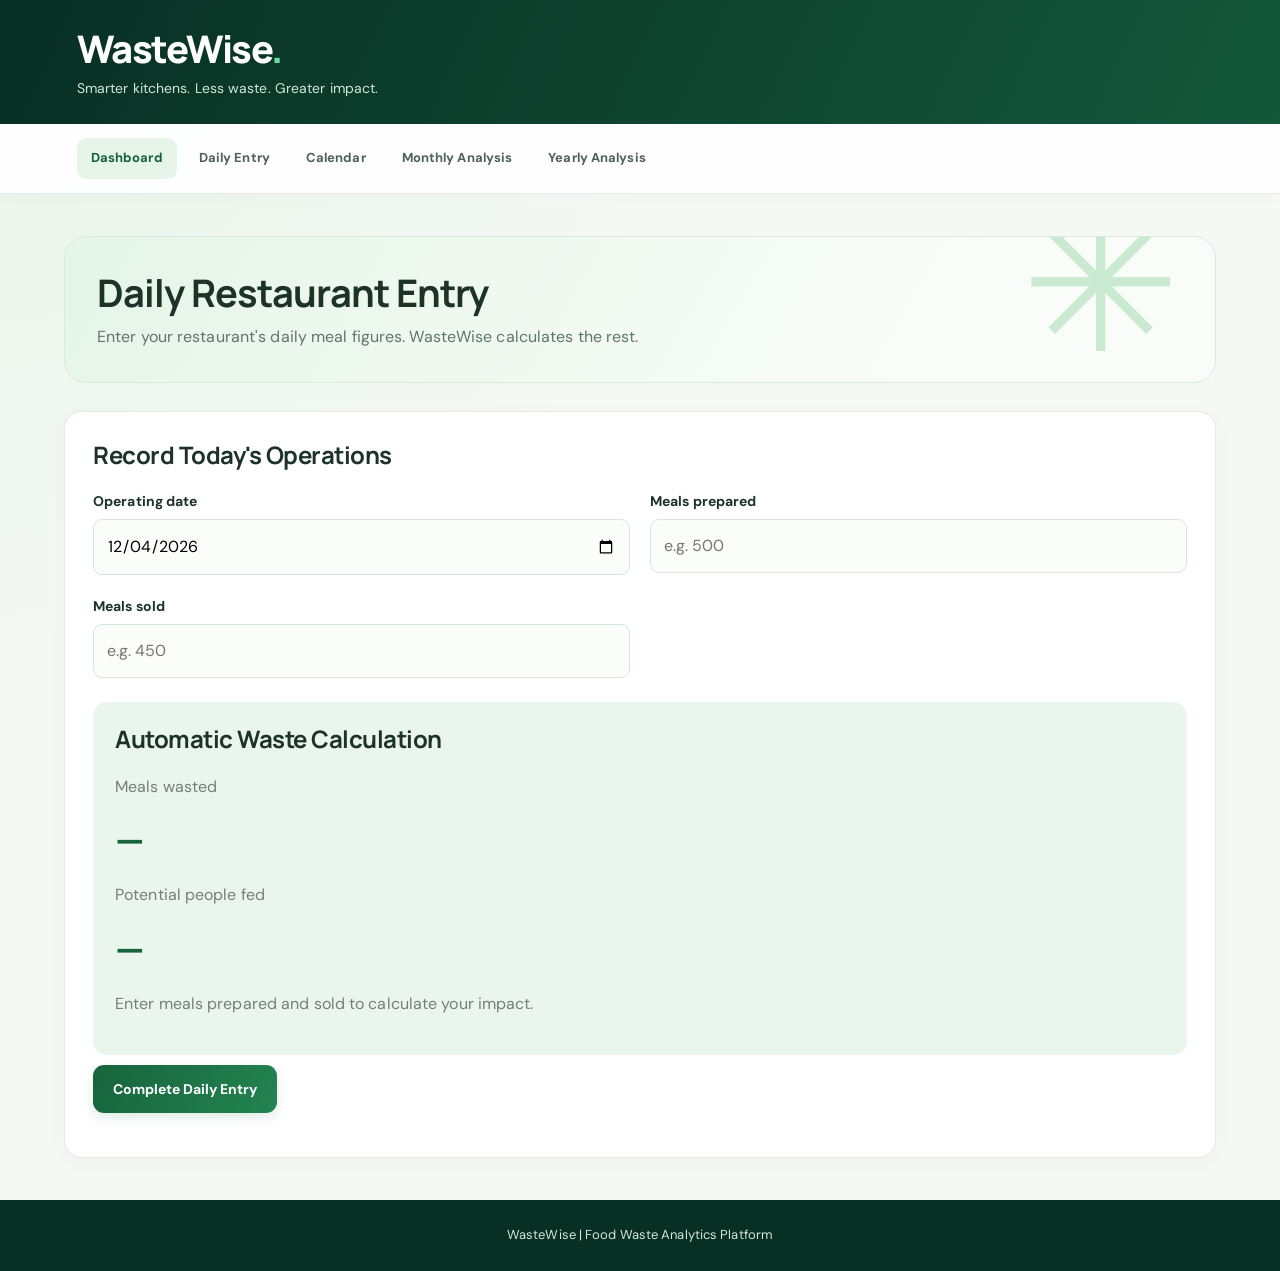
<file: entry.html>
<!DOCTYPE html>
<html lang="en">

<head>
    <meta charset="UTF-8">
    <meta name="viewport" content="width=device-width, initial-scale=1.0">
    <title>Daily Entry | WasteWise</title>
    <link rel="stylesheet" href="style.css">

    <style>
        .entry-form {
            display: grid;
            grid-template-columns: repeat(2, minmax(0, 1fr));
            gap: 20px;
        }

        .field {
            display: flex;
            flex-direction: column;
            gap: 7px;
        }

        .field label {
            font-size: 14px;
            font-weight: 700;
        }

        .field input {
            width: 100%;
            padding: 13px;
            border: 1px solid #d9e5dc;
            border-radius: 9px;
            background: #fbfdfb;
            font: inherit;
        }

        .field input:focus {
            outline: 2px solid #42a875;
        }

        .result {
            margin-top: 24px;
            padding: 22px;
            background: #eaf6ed;
            border-radius: 14px;
        }

        .result-number {
            font-size: 32px;
            font-weight: 800;
            color: #17643c;
        }

        .message {
            margin-top: 14px;
            font-weight: 700;
        }

        @media (max-width: 600px) {
            .entry-form {
                grid-template-columns: 1fr;
            }
        }
    </style>
</head>

<body>
    <header class="topbar">
        <h1>WasteWise</h1>
        <p>Smarter kitchens. Less waste. Greater impact.</p>
    </header>

    <nav class="navigation">
        <a href="index.html">Dashboard</a>
        <a href="entry.html">Daily Entry</a>
        <a href="calendar.html">Calendar</a>
        <a href="monthly.html">Monthly Analysis</a>
        <a href="yearly.html">Yearly Analysis</a>
    </nav>

    <main class="container">
        <section class="welcome">
            <h2>Daily Restaurant Entry</h2>
            <p>Enter your restaurant's daily meal figures.
                WasteWise calculates the rest.</p>
        </section>

        <section class="panel">
            <h2>Record Today's Operations</h2>

            <form id="entryForm">
                <div class="entry-form">
                    <div class="field">
                        <label for="date">Operating date</label>
                        <input type="date" id="date" required>
                    </div>

                    <div class="field">
                        <label for="made">Meals prepared</label>
                        <input type="number" id="made" min="0" step="1" placeholder="e.g. 500" required>
                    </div>

                    <div class="field">
                        <label for="sold">Meals sold</label>
                        <input type="number" id="sold" min="0" step="1" placeholder="e.g. 450" required>
                    </div>
                </div>

                <div class="result" aria-live="polite">
                    <h2>Automatic Waste Calculation</h2>
                    <p>Meals wasted</p>
                    <div class="result-number" id="wastedResult">—</div>

                    <p>Potential people fed</p>
                    <div class="result-number" id="peopleResult">—</div>

                    <p id="explanation">
                        Enter meals prepared and sold to calculate your impact.
                    </p>
                </div>

                <button class="button" type="submit">
                    Complete Daily Entry
                </button>

                <p id="message" class="message" role="status"></p>
            </form>
        </section>
    </main>

    <footer>
        WasteWise | Food Waste Analytics Platform
    </footer>

    <script>
        const form = document.getElementById("entryForm");
        const madeInput = document.getElementById("made");
        const soldInput = document.getElementById("sold");

        const wastedResult = document.getElementById("wastedResult");
        const peopleResult = document.getElementById("peopleResult");
        const explanation = document.getElementById("explanation");
        const message = document.getElementById("message");

        const dateInput = document.getElementById("date");

        const now = new Date();
        dateInput.value = new Date(
            now.getTime() - now.getTimezoneOffset() * 60000
        ).toISOString().slice(0, 10);

        function calculateWaste() {
            const madeText = madeInput.value;
            const soldText = soldInput.value;

            if (madeText === "" || soldText === "") {
                wastedResult.textContent = "—";
                peopleResult.textContent = "—";
                explanation.textContent =
                    "Enter both meal figures to calculate your impact.";
                return null;
            }

            const made = Number(madeText);
            const sold = Number(soldText);

            if (
                !Number.isSafeInteger(made) ||
                !Number.isSafeInteger(sold) ||
                made < 0 ||
                sold < 0 ||
                sold > made
            ) {
                wastedResult.textContent = "—";
                peopleResult.textContent = "—";
                explanation.textContent =
                    "Please enter valid counts. Meals sold cannot exceed meals prepared.";
                return null;
            }

            const wasted = made - sold;
            const people = wasted * 2;

            wastedResult.textContent = wasted.toLocaleString();
            peopleResult.textContent = people.toLocaleString();

            explanation.textContent =
                `${wasted} wasted meals × 2 = ${people} potential people fed.`;

            return { made, sold, wasted, people };
        }

        madeInput.addEventListener("input", calculateWaste);
        soldInput.addEventListener("input", calculateWaste);


        form.addEventListener("submit", async function (event) {
            event.preventDefault();

            const calculations = calculateWaste();

            if (!dateInput.value || !calculations) {
                message.textContent =
                    "Please correct the date and meal figures.";
                return;
            }

            const made = Number(
                document.getElementById("made").value
            );

            const sold = Number(
                document.getElementById("sold").value
            );

            try {
                message.textContent = "Saving entry...";

                const response = await fetch("/api/entries", {
                    method: "POST",
                    headers: {
                        "Content-Type": "application/json"
                    },
                    body: JSON.stringify({
                        date: dateInput.value,
                        meals_prepared: made,
                        meals_sold: sold
                    })
                });

                const result = await response.json();

                if (!response.ok) {
                    throw new Error(
                        result.error || "Unable to save entry."
                    );
                }

                message.textContent =
                    "Saved successfully! " +
                    result.entry.meals_wasted +
                    " meals wasted; " +
                    result.entry.potential_people_fed +
                    " potential people fed.";

            } catch (error) {
                message.textContent =
                    "Could not save entry. " + error.message;
            }
        });
    </script>
</body>

</html>
</file>
<file: style.css>
@import url('https://fonts.googleapis.com/css2?family=DM+Sans:wght@400;500;600;700&family=Manrope:wght@400;500;600;700;800&display=swap');

:root {
    --green-950: #082f24;
    --green-900: #104633;
    --green-700: #218052;
    --green-500: #42a875;
    --green-100: #e5f5e9;
    --bg: #f5f8f5;
    --text: #1d3328;
    --muted: #718078;
    --border: #e3ebe4;
    --white: #ffffff;
}

* {
    box-sizing: border-box;
}

body {
    margin: 0;
    font-family: "DM Sans", Arial, sans-serif;
    background:
        radial-gradient(ellipse at top left, #e8f5e9 0, transparent 38%),
        var(--bg);
    color: var(--text);
    line-height: 1.6;
}

.topbar {
    padding: 25px 6%;
    color: white;
    background: linear-gradient(115deg, #082f24, #14573b);
    position: relative;
    overflow: hidden;
}

.topbar h1 {
    margin: 0;
    font-family: "Manrope", sans-serif;
    font-size: clamp(28px, 4vw, 38px);
    font-weight: 800;
    letter-spacing: -1.5px;
}

.topbar h1::after {
    content: ".";
    color: #6cdda0;
}

.topbar p {
    margin: 4px 0 0;
    color: #d0e7d8;
    font-size: 14px;
}

.navigation {
    display: flex;
    flex-wrap: wrap;
    gap: 8px;
    align-items: center;
    padding: 14px 6%;
    background: rgba(255, 255, 255, 0.92);
    border-bottom: 1px solid var(--border);
    box-shadow: 0 4px 15px #183a2405;
}

.navigation a {
    padding: 10px 14px;
    border-radius: 9px;
    text-decoration: none;
    color: #4e6255;
    font-size: 13px;
    font-weight: 700;
    transition: background 0.2s, color 0.2s;
}

.navigation a:hover,
.navigation a:first-child {
    color: #14613b;
    background: #e7f5e9;
}

.container {
    width: min(1200px, 90%);
    margin: 42px auto;
}

.welcome {
    position: relative;
    padding: 32px;
    margin-bottom: 28px;
    overflow: hidden;
    border: 1px solid #d9eadc;
    border-radius: 22px;
    background: linear-gradient(120deg, #e5f5e8, #f9fcf8 75%);
}

.welcome::after {
    content: "✳";
    position: absolute;
    right: 35px;
    top: -45px;
    color: #c9e9d0;
    font-size: 190px;
    line-height: 1;
    pointer-events: none;
}

.welcome h2 {
    position: relative;
    z-index: 1;
    margin: 0 0 8px;
    font-family: "Manrope", sans-serif;
    font-size: clamp(25px, 4vw, 38px);
    letter-spacing: -1px;
}

.welcome p {
    position: relative;
    z-index: 1;
    max-width: 550px;
    margin: 0;
    color: #607569;
}

.metrics {
    display: grid;
    grid-template-columns: repeat(4, minmax(0, 1fr));
    gap: 18px;
}

.card {
    min-width: 0;
    padding: 23px;
    background: var(--white);
    border: 1px solid var(--border);
    border-radius: 17px;
    box-shadow: 0 5px 20px #143c2108;
    transition: transform 0.2s, box-shadow 0.2s;
}

.card:hover {
    transform: translateY(-4px);
    box-shadow: 0 12px 26px #143c2112;
}

.card h3 {
    margin: 0 0 13px;
    color: var(--muted);
    font-size: 13px;
    font-weight: 700;
}

.card p {
    margin: 0;
    color: var(--green-900);
    font-family: "Manrope", sans-serif;
    font-size: clamp(24px, 3vw, 34px);
    font-weight: 800;
    letter-spacing: -1px;
}

.panel {
    padding: 28px;
    margin-top: 24px;
    background: var(--white);
    border: 1px solid var(--border);
    border-radius: 18px;
    box-shadow: 0 5px 20px #143c2108;
}

.panel h2 {
    margin-top: 0;
    font-family: "Manrope", sans-serif;
    letter-spacing: -0.5px;
}

.panel p {
    color: var(--muted);
}

.button {
    display: inline-flex;
    align-items: center;
    justify-content: center;
    gap: 8px;
    padding: 13px 20px;
    margin-top: 10px;
    color: white;
    background: linear-gradient(120deg, #17643c, #238451);
    border: 0;
    border-radius: 11px;
    box-shadow: 0 5px 12px #17643c20;
    font: inherit;
    font-size: 14px;
    font-weight: 700;
    text-decoration: none;
    cursor: pointer;
    transition: transform 0.2s, box-shadow 0.2s;
}

.button:hover {
    transform: translateY(-2px);
    box-shadow: 0 8px 18px #17643c30;
}

footer {
    padding: 25px;
    text-align: center;
    color: #d2e7d9;
    background: var(--green-950);
    font-size: 13px;
}

@media (max-width: 900px) {
    .metrics {
        grid-template-columns: repeat(2, minmax(0, 1fr));
    }

    .container {
        margin: 28px auto;
    }
}

@media (max-width: 520px) {
    .topbar {
        padding: 22px 5%;
    }

    .navigation {
        padding: 10px 4%;
        gap: 3px;
    }

    .navigation a {
        padding: 8px;
        font-size: 12px;
    }

    .container {
        width: 92%;
        margin: 22px auto;
    }

    .welcome {
        padding: 23px;
    }

    .welcome::after {
        right: -40px;
        font-size: 140px;
    }

    .metrics {
        gap: 10px;
    }

    .card {
        padding: 16px;
    }

    .card p {
        font-size: 25px;
    }

    .panel {
        padding: 20px;
    }
}

/* Smart Insights layout improvements */
#insightsMetrics {
    grid-template-columns: repeat(
        auto-fit,
        minmax(150px, 1fr)
    );
}

#insightsMetrics .metric-value {
    font-size: clamp(1.4rem, 2vw, 2rem);
    overflow-wrap: anywhere;
    word-break: normal;
}

@media (max-width: 600px) {
    #insightsMetrics {
        grid-template-columns: 1fr;
    }
}

/* ----------------------------------
   WasteWise dashboard polish
---------------------------------- */

html {
    scroll-behavior: smooth;
}

body {
    line-height: 1.6;
    letter-spacing: 0.1px;
}

h1,
h2,
h3 {
    line-height: 1.25;
    letter-spacing: -0.4px;
}

section {
    transition:
        box-shadow 0.2s ease,
        border-color 0.2s ease;
}

/* Improve the spacing of dashboard cards */
.card,
.stat-card,
.insight-card {
    box-sizing: border-box;
}

/* Make buttons consistent */
button,
.button,
a.button {
    cursor: pointer;
    transition:
        transform 0.18s ease,
        box-shadow 0.18s ease,
        background-color 0.18s ease;
}

button:hover,
.button:hover,
a.button:hover {
    transform: translateY(-2px);
}

/* Make keyboard navigation easier to see */
a:focus-visible,
button:focus-visible,
input:focus-visible,
select:focus-visible {
    outline: 3px solid #70dca7;
    outline-offset: 3px;
}

/* Improve form controls */
input,
select {
    max-width: 100%;
    box-sizing: border-box;
}

input[type="number"] {
    padding: 10px 12px;
    border: 1px solid #cbded2;
    border-radius: 10px;
}

/* Keep the dashboard usable on smaller screens */
@media (max-width: 768px) {
    body {
        font-size: 15px;
    }

    main {
        padding-left: 16px;
        padding-right: 16px;
    }

    nav {
        gap: 8px;
        flex-wrap: wrap;
    }

    button,
    .button,
    a.button {
        max-width: 100%;
    }
}

@media (prefers-reduced-motion: reduce) {
    html {
        scroll-behavior: auto;
    }

    *,
    *::before,
    *::after {
        transition-duration: 0.01ms !important;
        animation-duration: 0.01ms !important;
    }
}

/* WasteWise goal and export sections */


.feature-heading {
    display: flex;
    align-items: flex-start;
    gap: 0;
    margin-bottom: 24px;
}


.feature-heading h2 {
    margin-top: 0;
    margin-bottom: 8px;
}

.feature-icon {
    display: grid;
    place-items: center;
    flex-shrink: 0;
    width: 48px;
    height: 48px;
    border-radius: 14px;
    background: #e5f5eb;
    font-size: 23px;
}

.goal-form {
    display: flex;
    align-items: flex-end;
    flex-wrap: wrap;
    gap: 16px;
    margin: 24px 0;
}

.goal-input-group {
    display: flex;
    flex-direction: column;
    gap: 8px;
}

.goal-input-group label {
    font-weight: 600;
}

.goal-input-group input {
    width: 150px;
    min-height: 44px;
    font: inherit;
}

.primary-action {
    display: inline-flex;
    align-items: center;
    justify-content: center;
    gap: 8px;
    min-height: 44px;
    padding: 12px 20px;
    border: 0;
    border-radius: 12px;
    background: #145b43;
    color: #ffffff;
    font: inherit;
    font-weight: 700;
    text-decoration: none;
    box-sizing: border-box;
}

.primary-action:hover {
    background: #0e4935;
    color: #ffffff;
}

.goal-metrics {
    display: grid;
    grid-template-columns: repeat(3, minmax(0, 1fr));
    gap: 16px;
    margin: 24px 0;
}

.goal-metric {
    display: flex;
    flex-direction: column;
    gap: 5px;
    padding: 20px;
    border: 1px solid #dcebe1;
    border-radius: 16px;
    background: #f7fbf8;
}

.goal-metric span,
.goal-metric small {
    color: #587366;
}

.goal-metric strong {
    color: #145b43;
    font-size: 1.7rem;
}

.goal-progress-track {
    height: 12px;
    overflow: hidden;
    border-radius: 999px;
    background: #e5e7eb;
}

.goal-progress-fill {
    width: 0%;
    height: 100%;
    border-radius: inherit;
    background: #16a34a;
    transition: width 0.3s ease;
}

.export-content {
    display: flex;
    align-items: center;
    justify-content: space-between;
    flex-wrap: wrap;
    gap: 24px;
    padding: 22px;
    border: 1px solid #dcebe1;
    border-radius: 16px;
    background: #f7fbf8;
}

.export-content > div {
    flex: 1;
    min-width: 220px;
}

.export-content p {
    margin-bottom: 0;
}

.export-button {
    flex-shrink: 0;
}

@media (max-width: 650px) {
    .goal-metrics {
        grid-template-columns: 1fr;
    }

    .goal-form {
        align-items: stretch;
        flex-direction: column;
    }

    .goal-input-group input {
        width: 100%;
    }

    .goal-form button,
    .export-button {
        width: 100%;
    }

    .export-content {
        align-items: stretch;
        flex-direction: column;
    }
}

@media (prefers-reduced-motion: reduce) {
    .goal-progress-fill {
        transition: none;
    }
}
</file>
